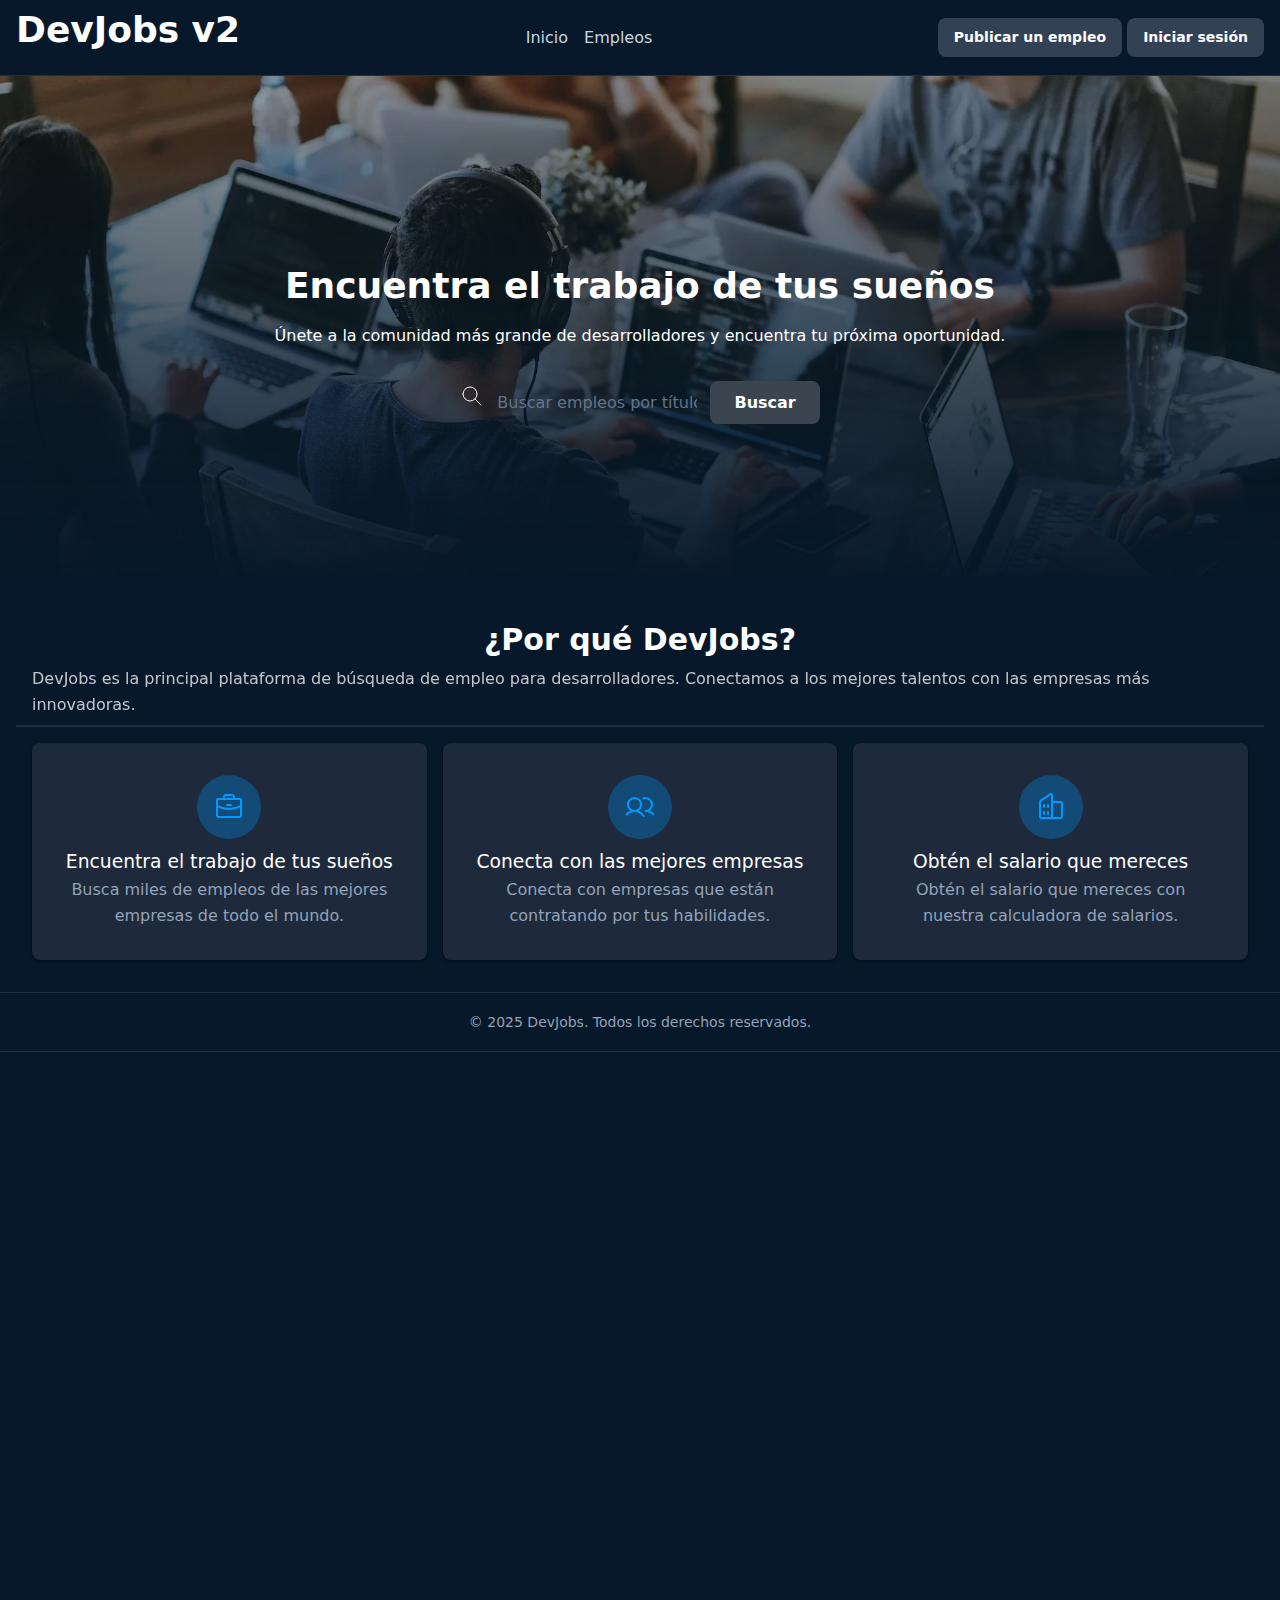
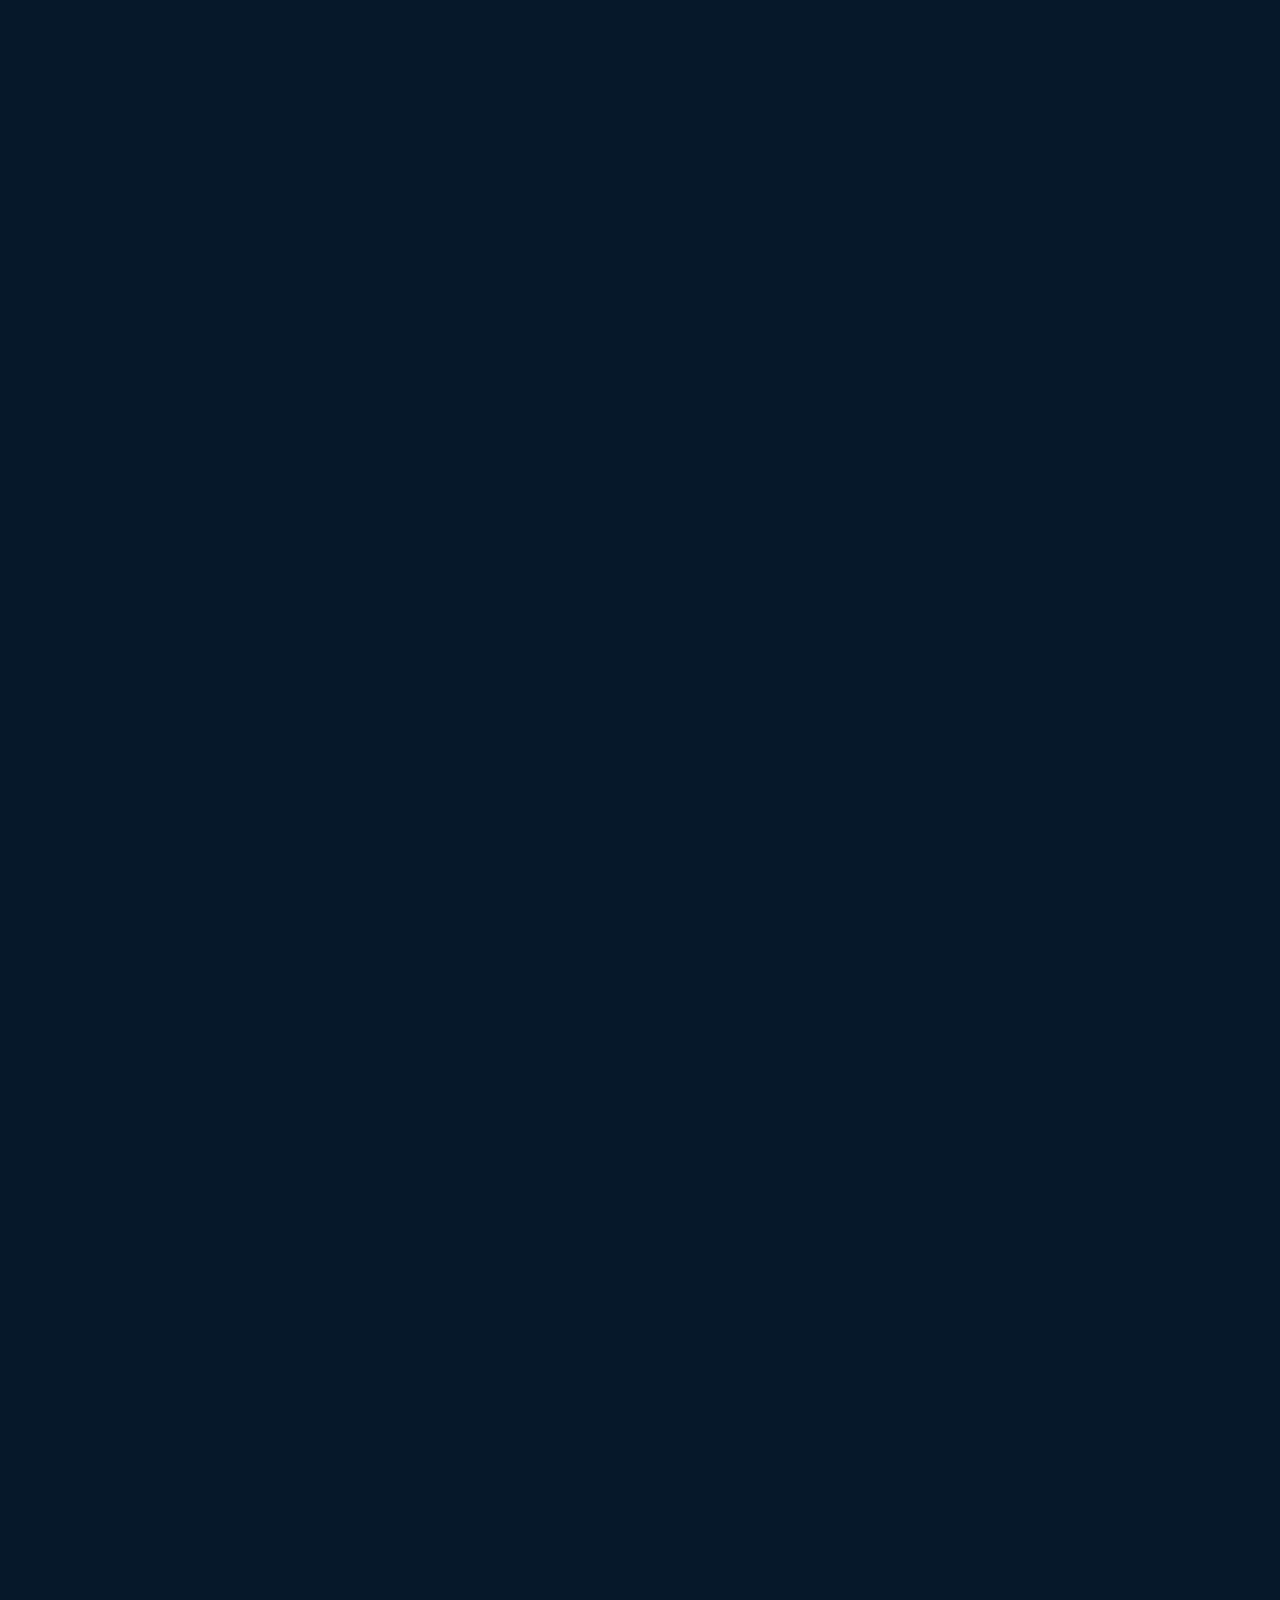
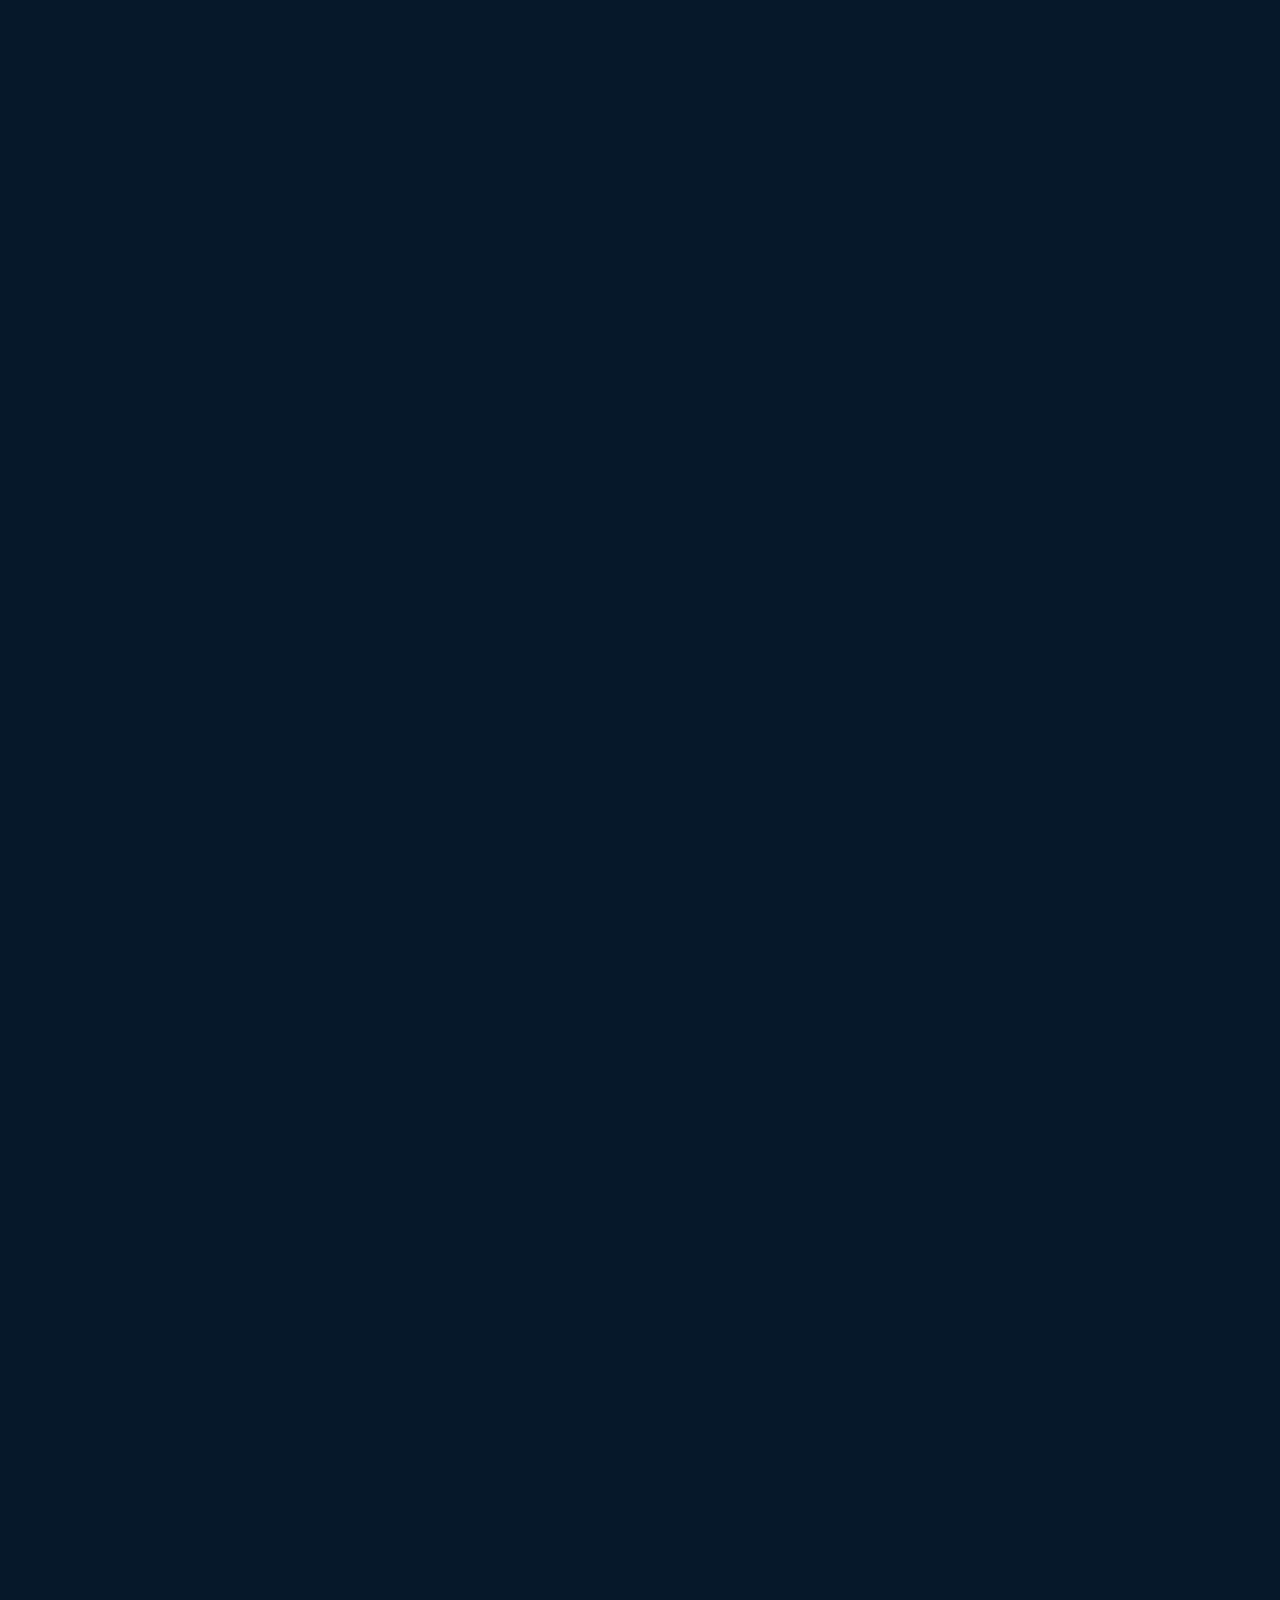
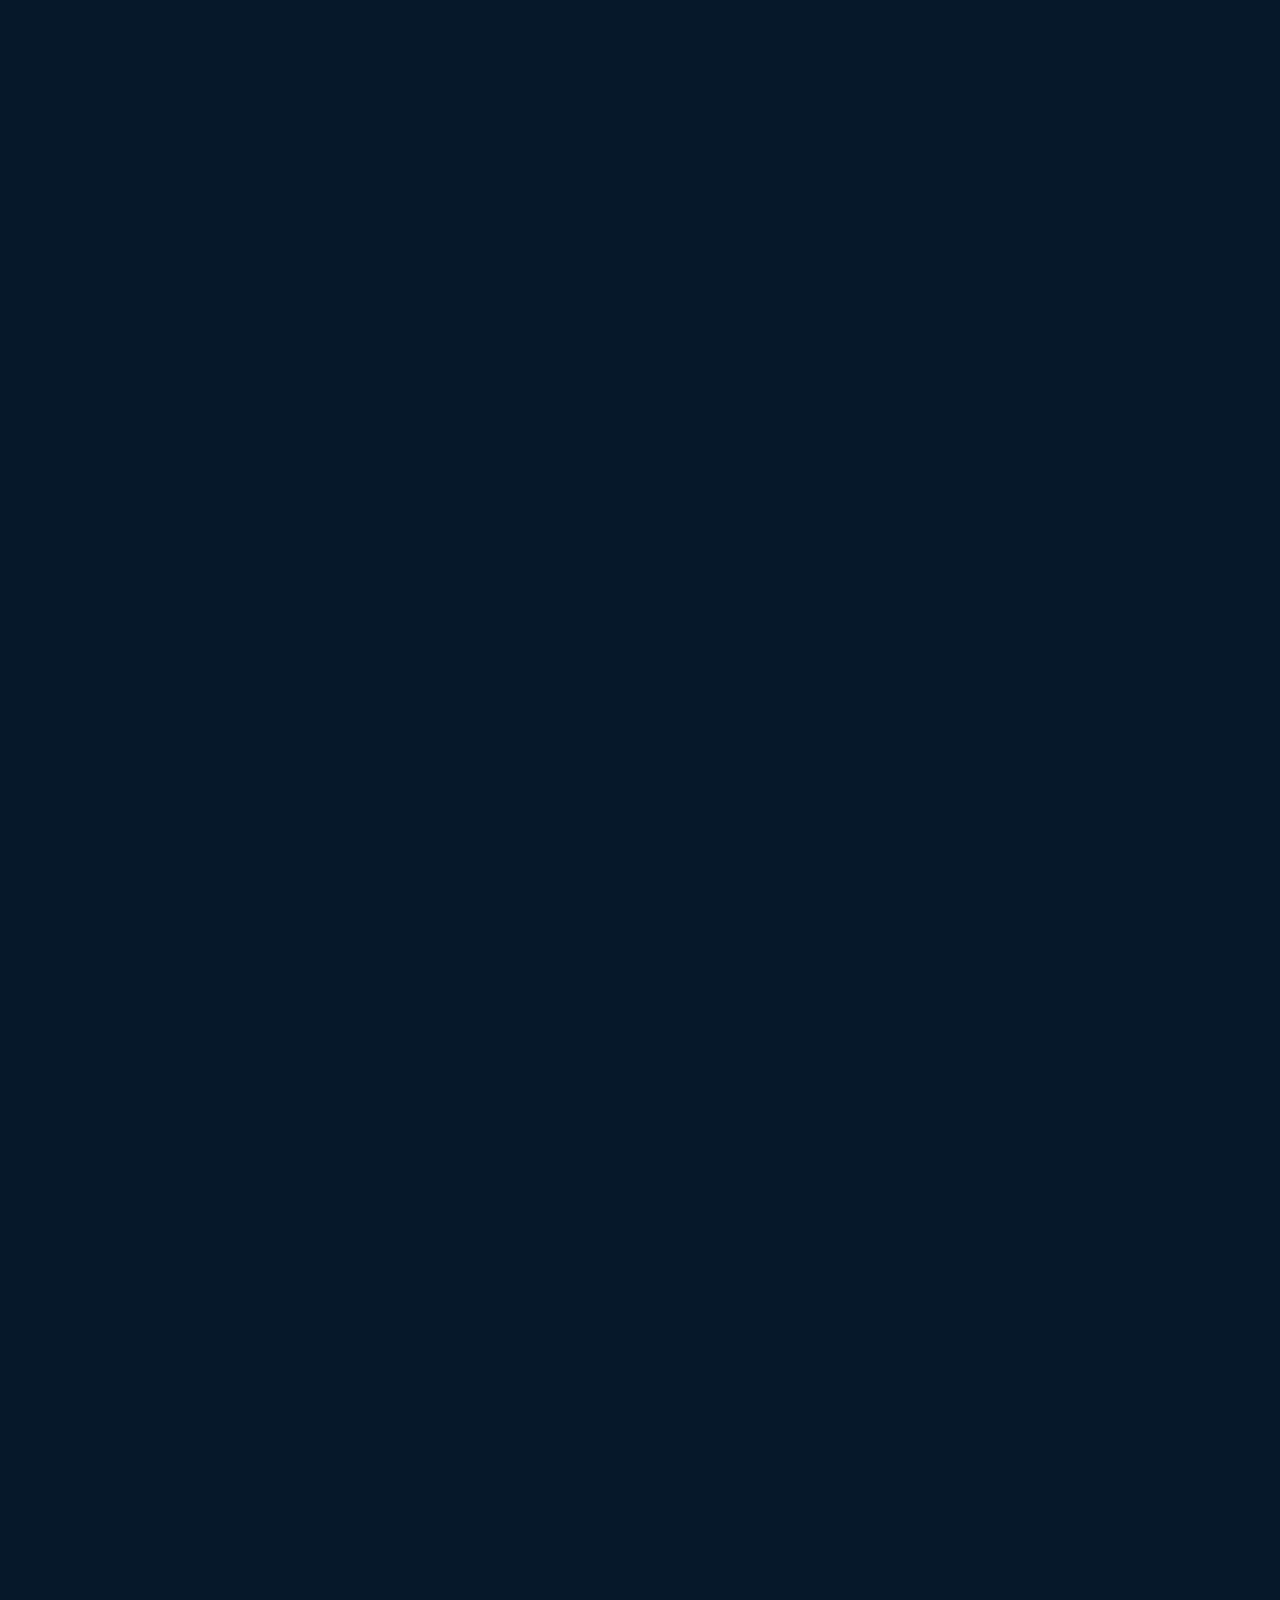
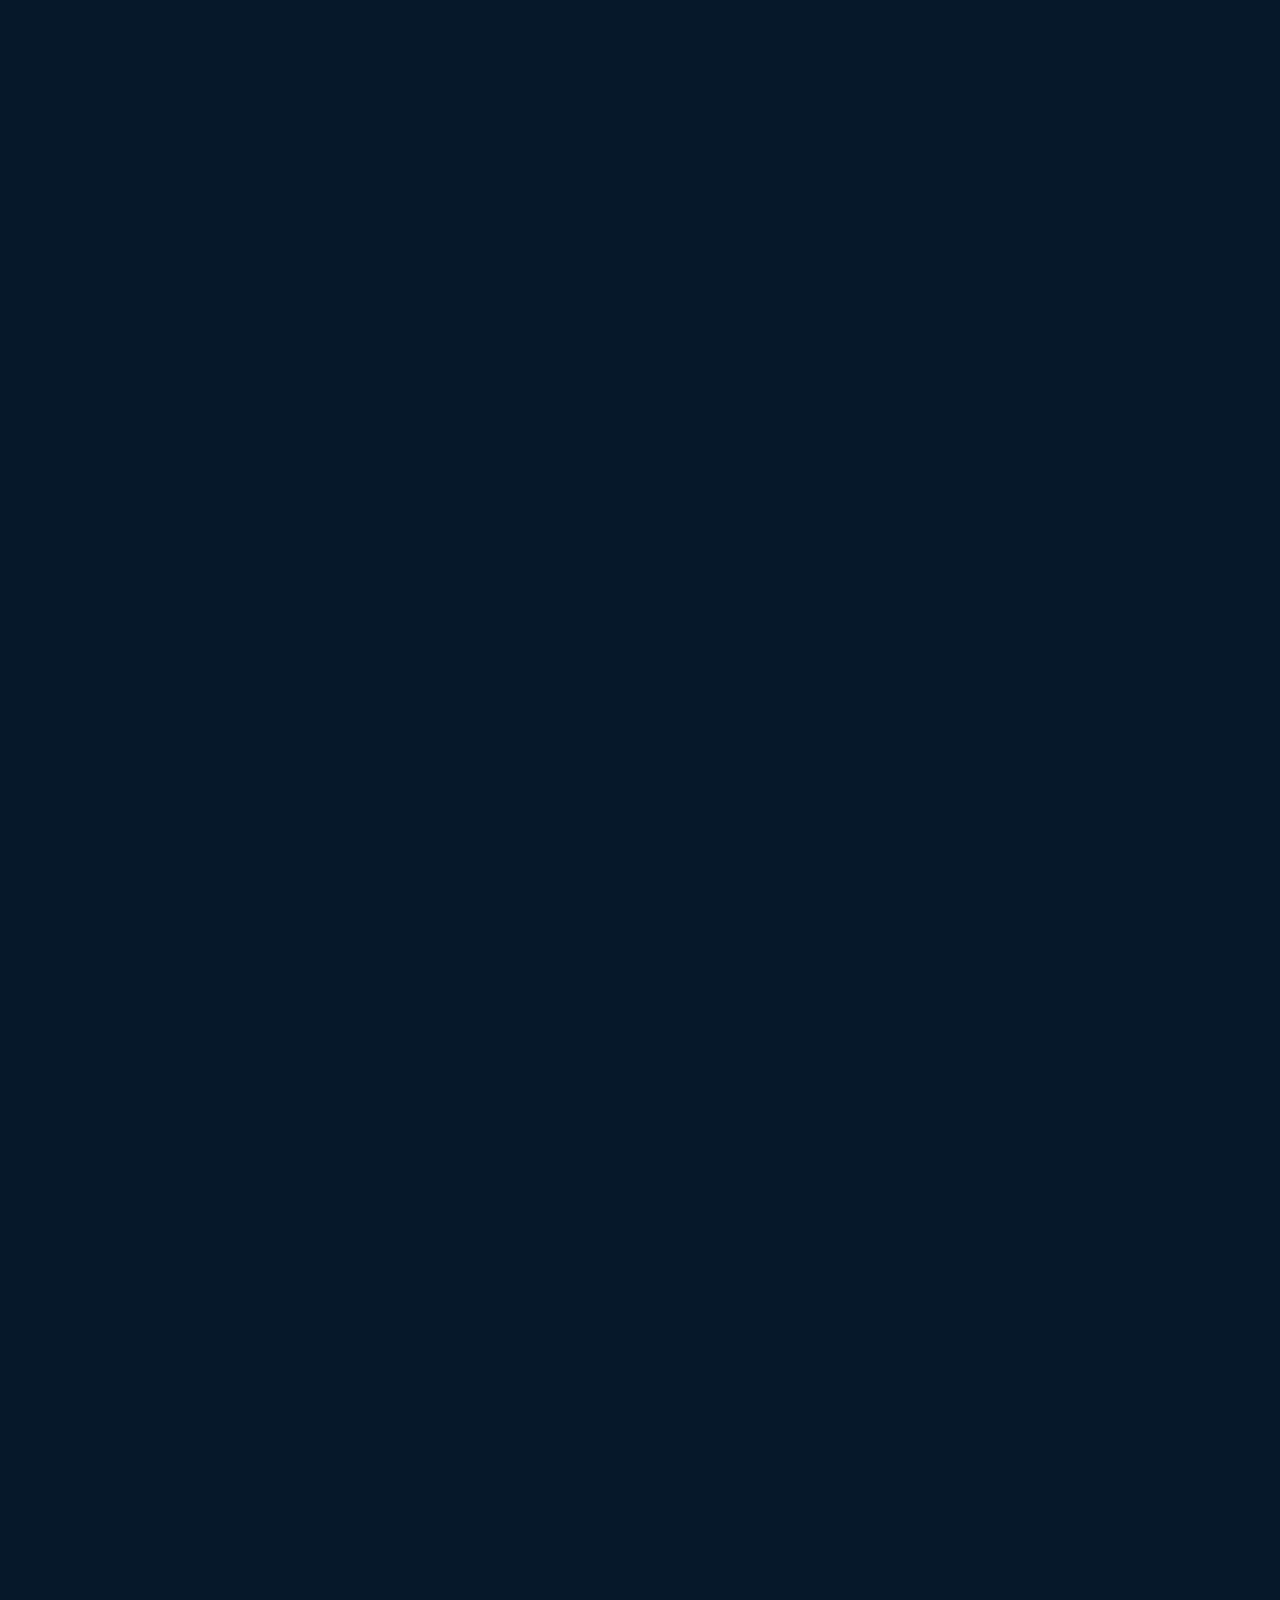
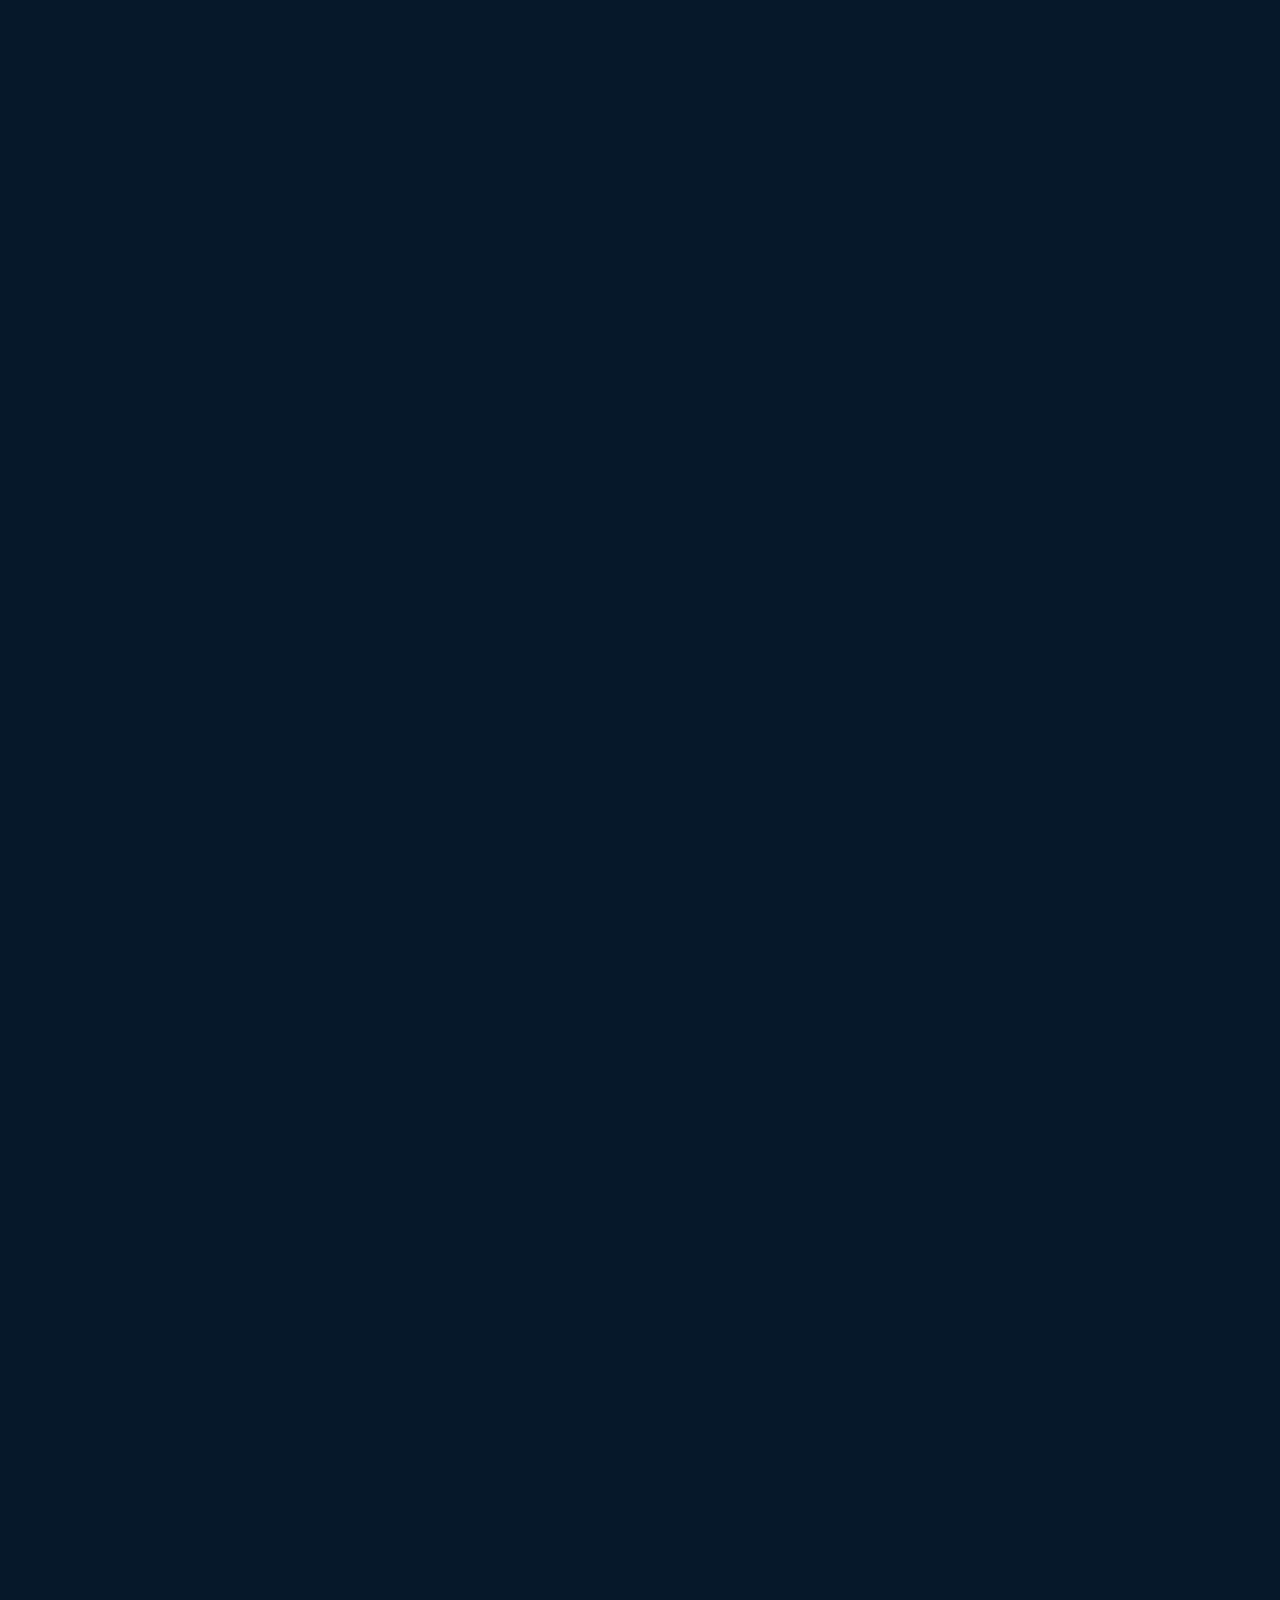
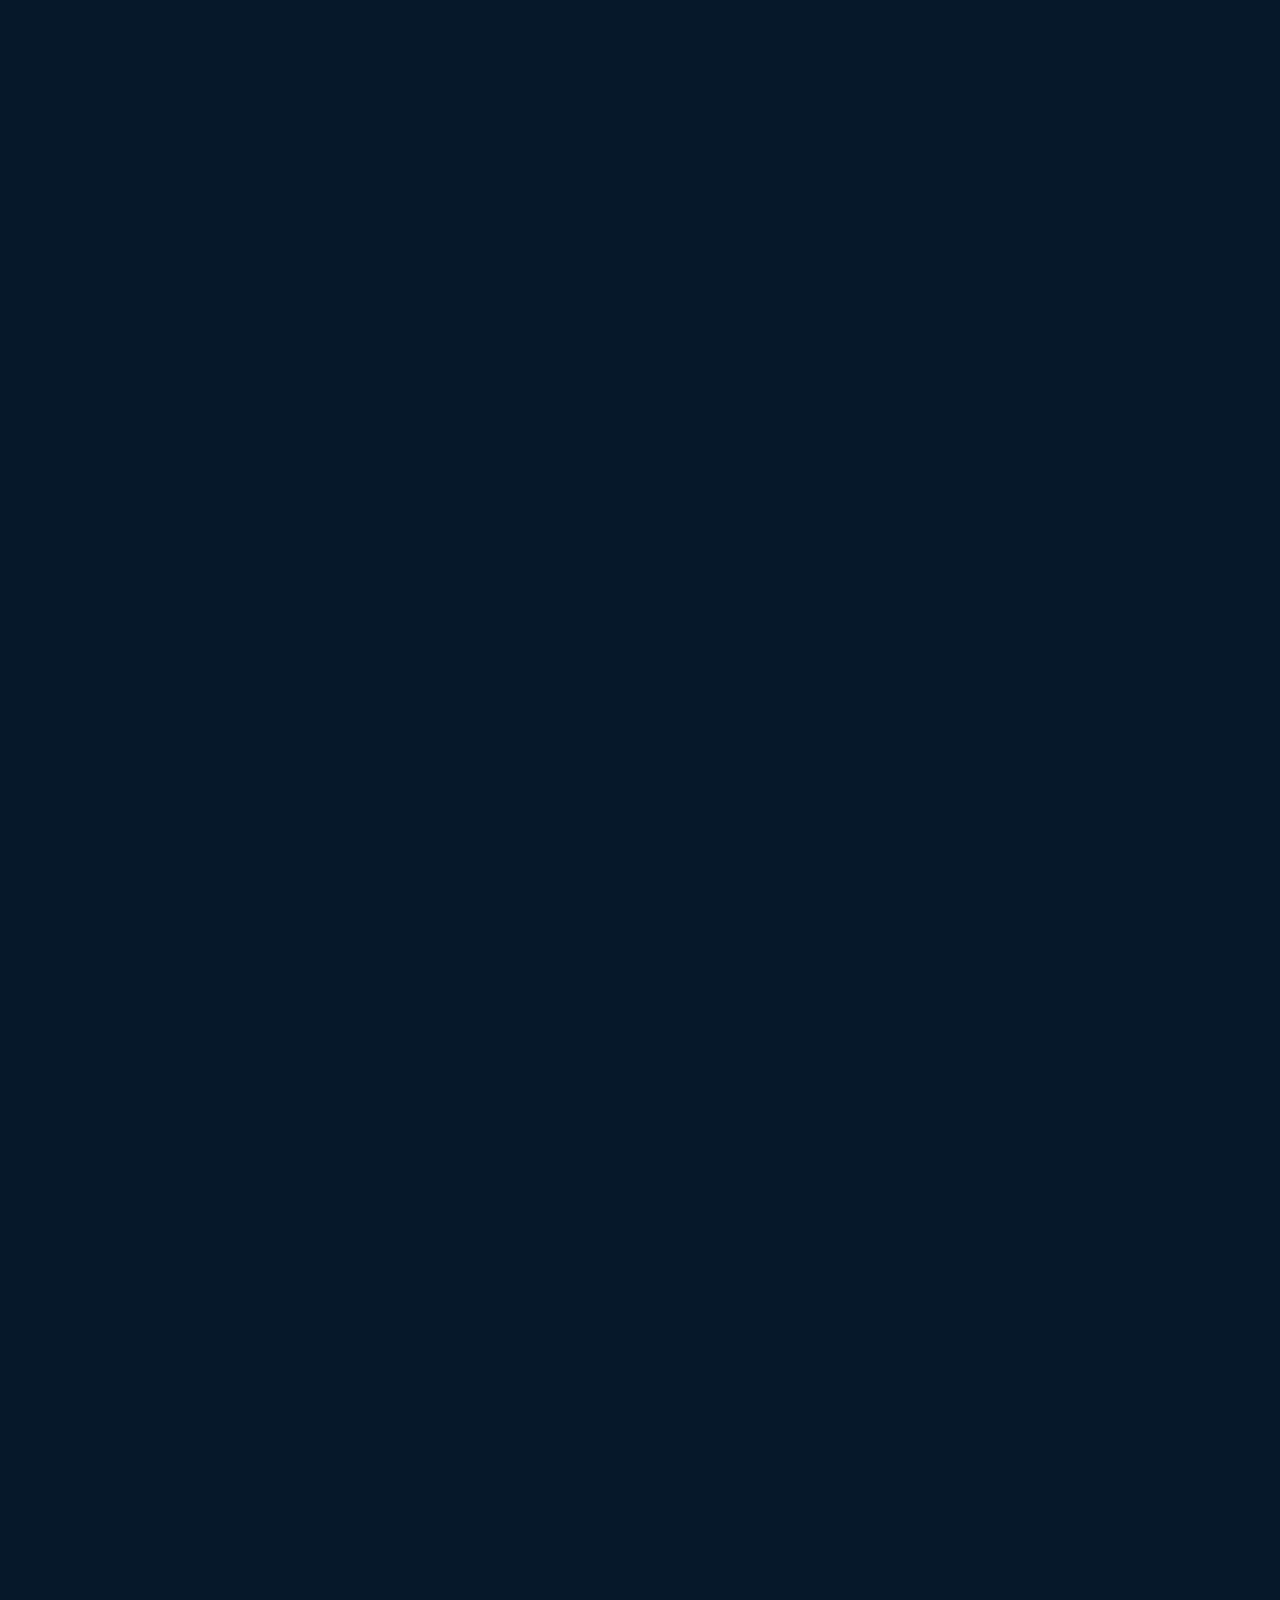
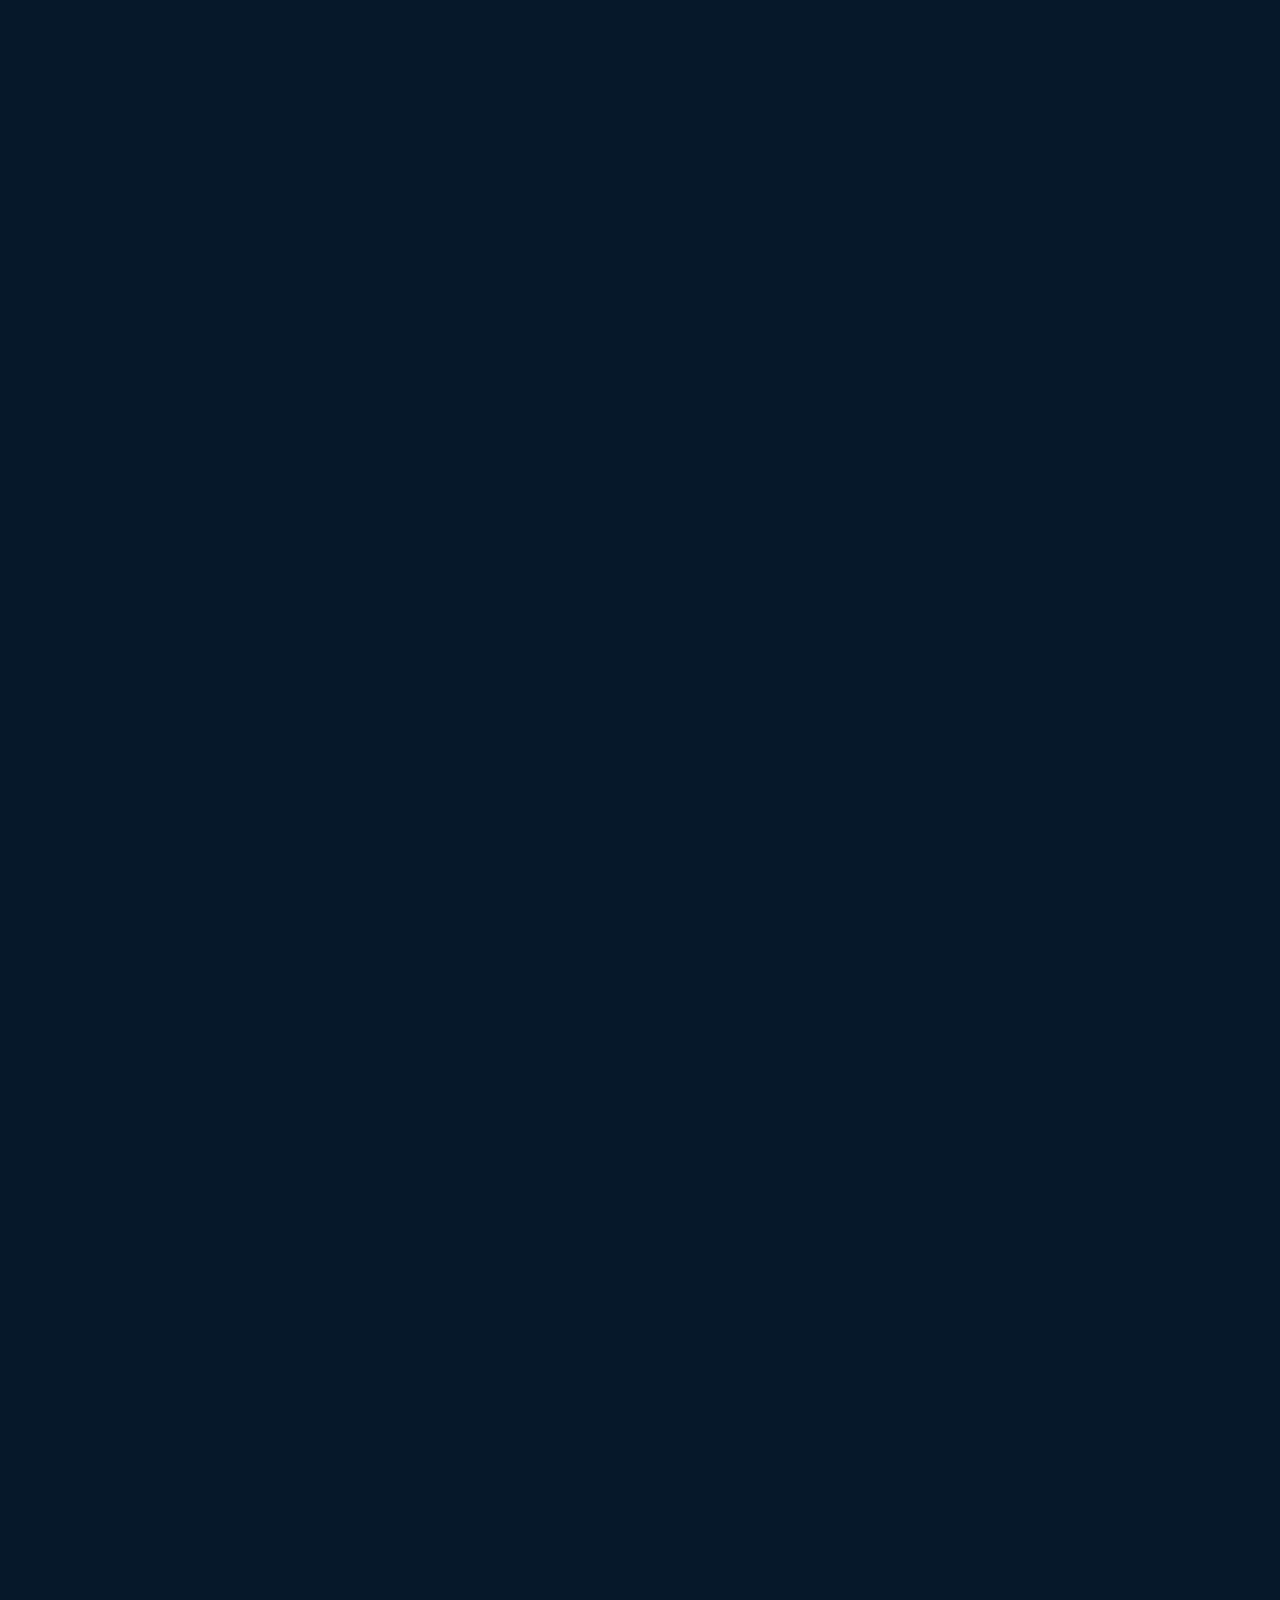
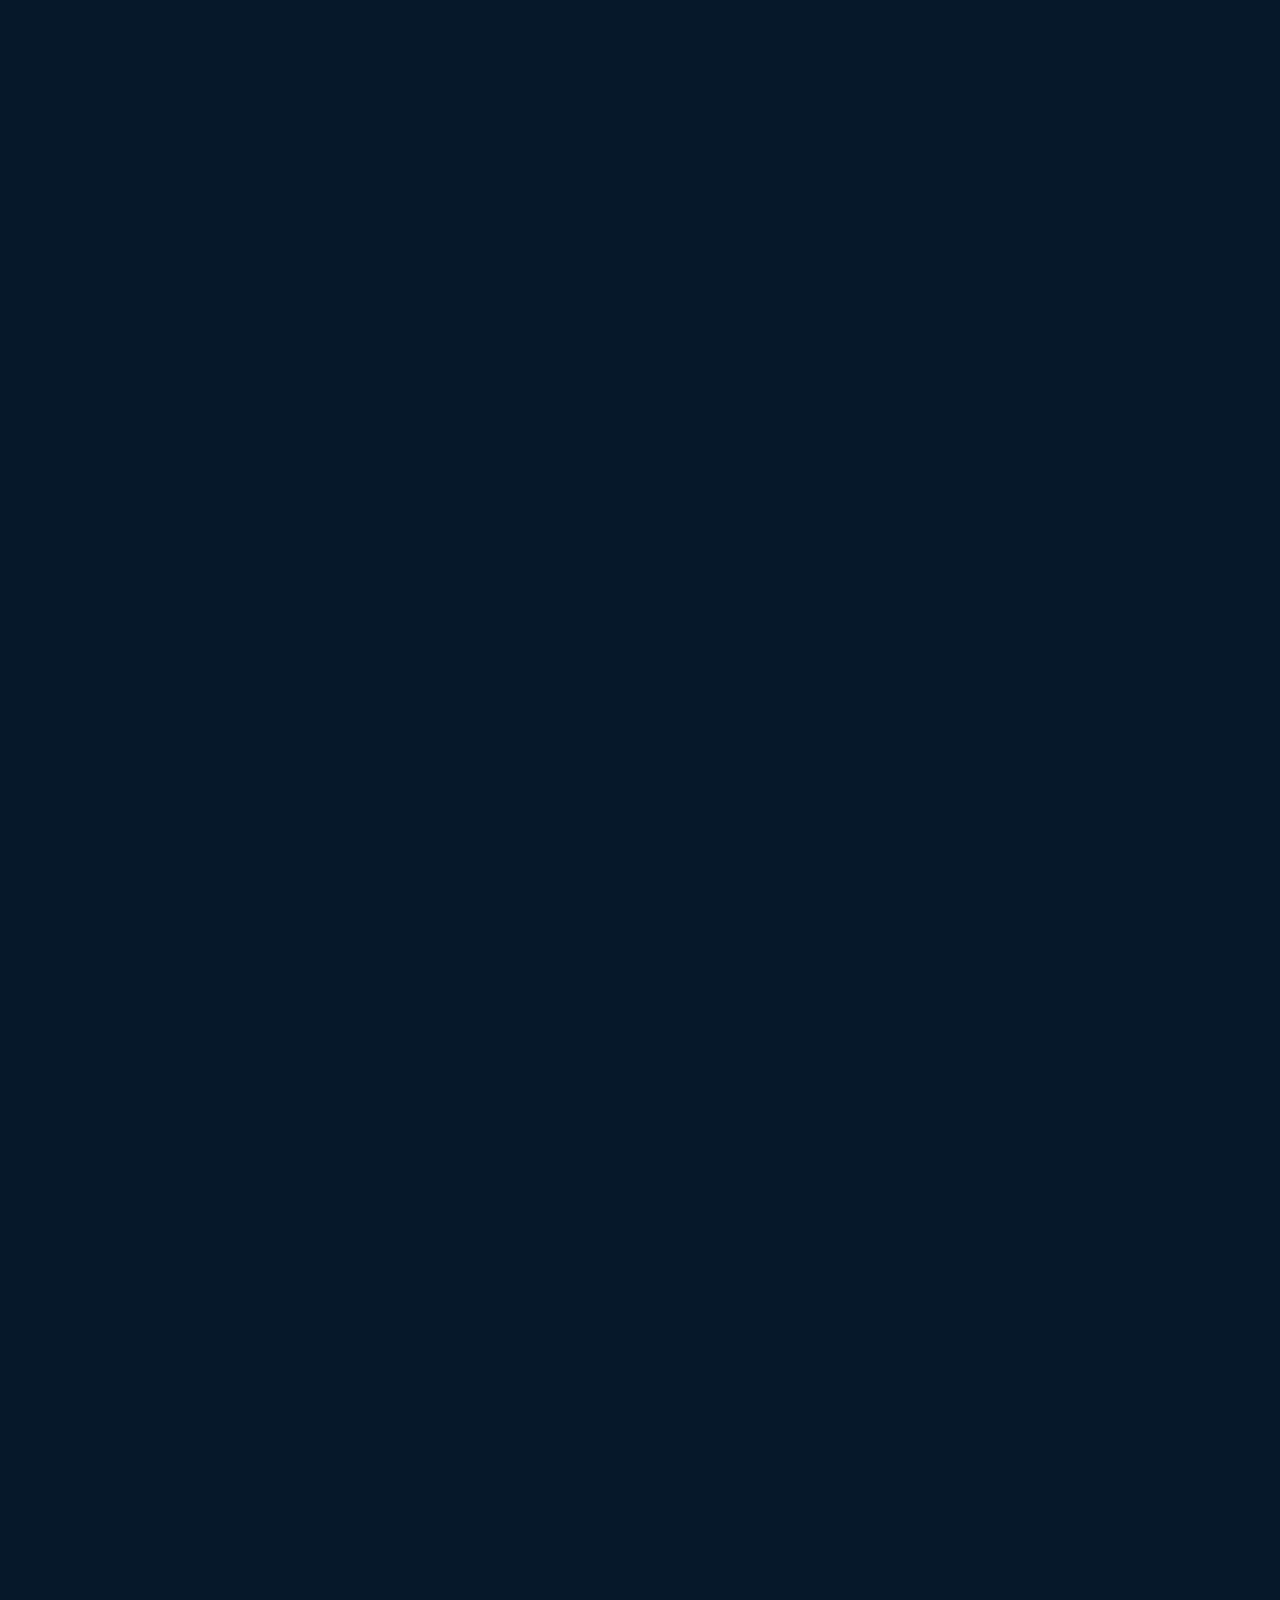
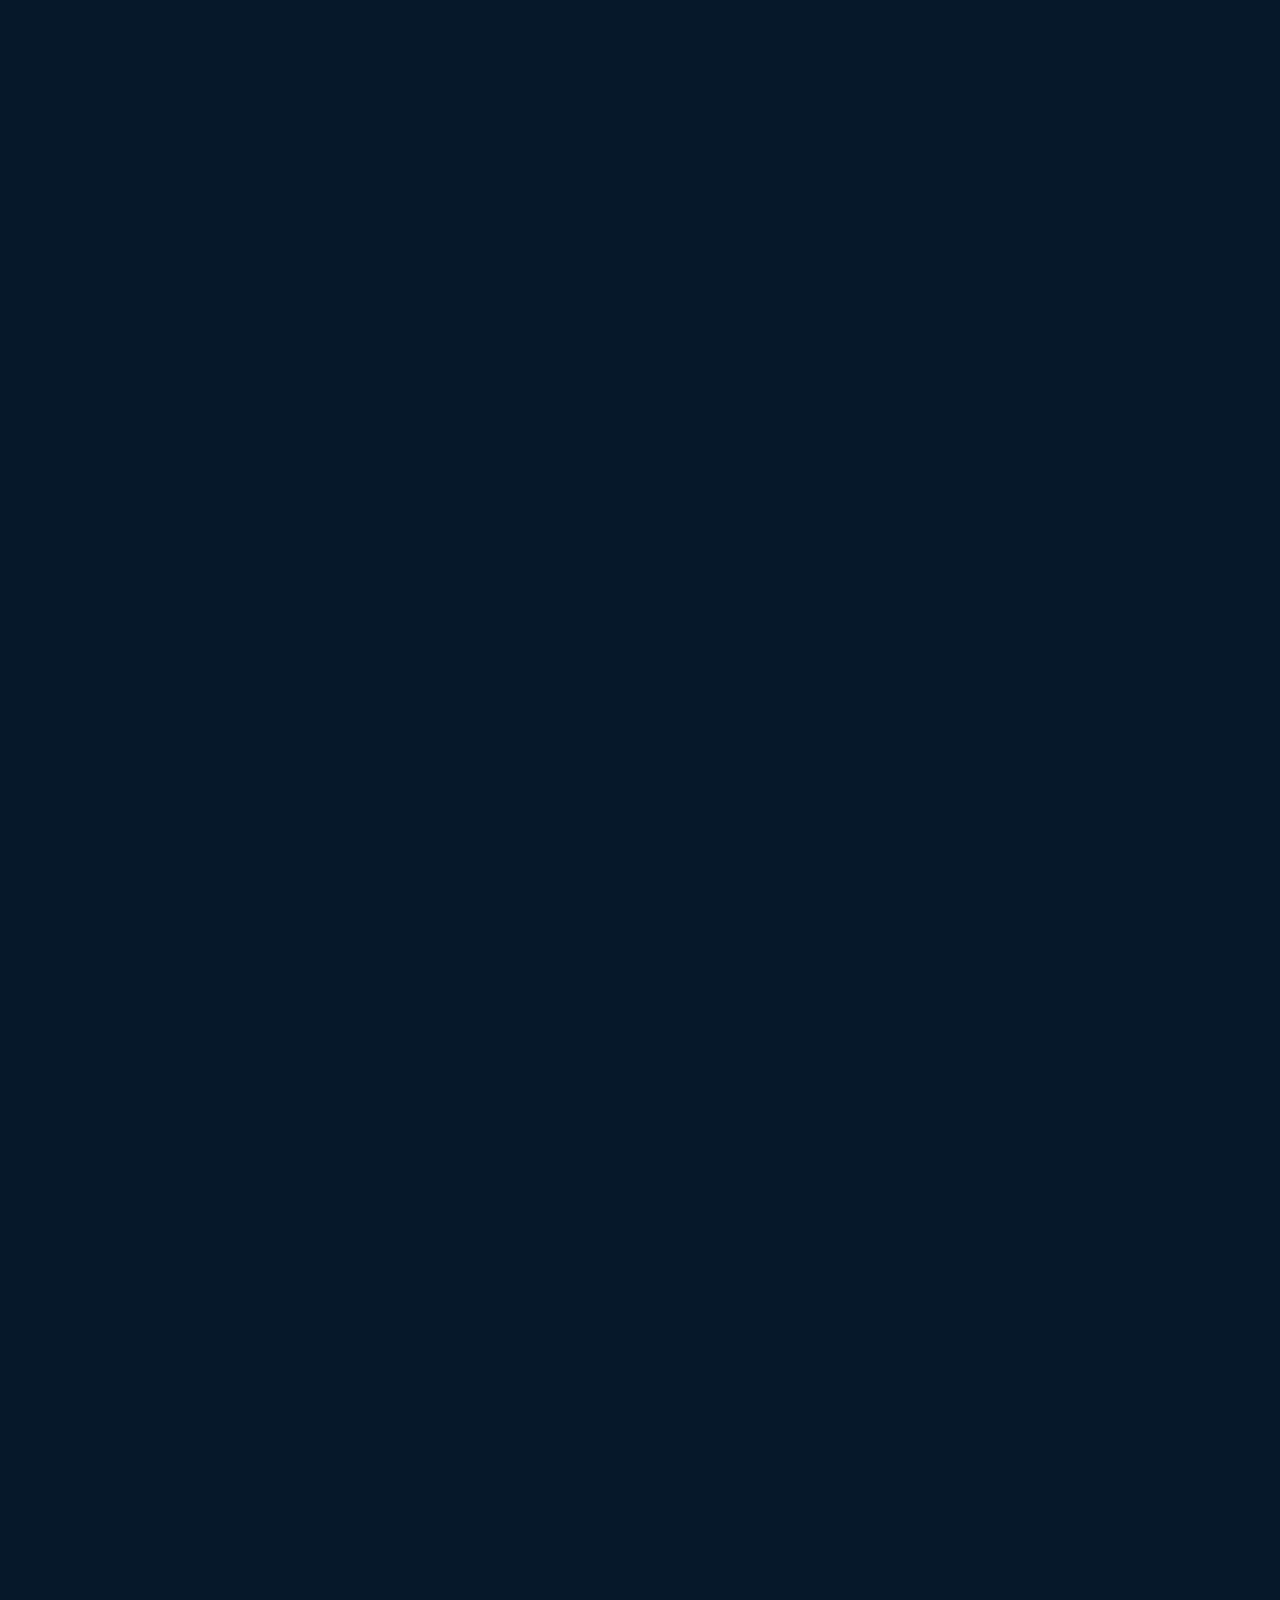
<file: index.html>
<!DOCTYPE html>
<html lang="es">

<head>
  <title>DevJobs - Inicio</title>
  <meta charset="UTF-8" />
  <meta name="description" content="Encuentra las mejores ofertas de trabajo para desarrolladores en DevJobs.">

  <link rel="stylesheet" href="./index.css" />
</head>

<body>
  <header>
    <h1>DevJobs v2</h1>

    <nav>
      <a href="">Inicio</a>
      <a href="">Empleos</a>
    </nav>

    <div>
      <a href="">Publicar un empleo</a>
      <a href="">Iniciar sesión</a>
    </div>
  </header>

  <main>
    <section>
      <img src="./background.webp" width="200" />

      <h1>Encuentra el trabajo de tus sueños</h1>
      <p>Únete a la comunidad más grande de desarrolladores y encuentra tu próxima oportunidad.</p>

      <form role="search">
        <svg xmlns="http://www.w3.org/2000/svg" width="24" height="24" viewBox="0 0 24 24" fill="none"
          stroke="currentColor" stroke-width="1" stroke-linecap="round" stroke-linejoin="round"
          class="icon icon-tabler icons-tabler-outline icon-tabler-search">
          <path stroke="none" d="M0 0h24v24H0z" fill="none" />
          <path d="M10 10m-7 0a7 7 0 1 0 14 0a7 7 0 1 0 -14 0" />
          <path d="M21 21l-6 -6" />
        </svg>

        <input required type="text" placeholder="Buscar empleos por título, habilidad o empresa">

        <button type="submit">Buscar</button>
      </form>
    </section>

    <section>

      <header>
        <h2>¿Por qué DevJobs?</h2>
        <p>DevJobs es la principal plataforma de búsqueda de empleo para desarrolladores. Conectamos a los mejores
          talentos con las empresas más innovadoras.</p>
      </header>

      <footer>
        <article>
          <svg fill="currentColor" height="32" viewBox="0 0 256 256" width="32" xmlns="http://www.w3.org/2000/svg"
            aria-hidden="true">
            <path
              d="M216,56H176V48a24,24,0,0,0-24-24H104A24,24,0,0,0,80,48v8H40A16,16,0,0,0,24,72V200a16,16,0,0,0,16,16H216a16,16,0,0,0,16-16V72A16,16,0,0,0,216,56ZM96,48a8,8,0,0,1,8-8h48a8,8,0,0,1,8,8v8H96ZM216,72v41.61A184,184,0,0,1,128,136a184.07,184.07,0,0,1-88-22.38V72Zm0,128H40V131.64A200.19,200.19,0,0,0,128,152a200.25,200.25,0,0,0,88-20.37V200ZM104,112a8,8,0,0,1,8-8h32a8,8,0,0,1,0,16H112A8,8,0,0,1,104,112Z">
            </path>
          </svg>
          <h3>Encuentra el trabajo de tus sueños</h3>
          <p>Busca miles de empleos de las mejores empresas de todo el mundo.</p>
        </article>

        <article>
          <svg fill="currentColor" height="32" viewBox="0 0 256 256" width="32" xmlns="http://www.w3.org/2000/svg"
            aria-hidden="true">
            <path
              d="M117.25,157.92a60,60,0,1,0-66.5,0A95.83,95.83,0,0,0,3.53,195.63a8,8,0,1,0,13.4,8.74,80,80,0,0,1,134.14,0,8,8,0,0,0,13.4-8.74A95.83,95.83,0,0,0,117.25,157.92ZM40,108a44,44,0,1,1,44,44A44.05,44.05,0,0,1,40,108Zm210.14,98.7a8,8,0,0,1-11.07-2.33A79.83,79.83,0,0,0,172,168a8,8,0,0,1,0-16,44,44,0,1,0-16.34-84.87,8,8,0,1,1-5.94-14.85,60,60,0,0,1,55.53,105.64,95.83,95.83,0,0,1,47.22,37.71A8,8,0,0,1,250.14,206.7Z">
            </path>
          </svg>
          <h3>Conecta con las mejores empresas</h3>
          <p>Conecta con empresas que están contratando por tus habilidades.</p>
        </article>

        <article>
          <svg fill="currentColor" height="32" viewBox="0 0 256 256" width="32" xmlns="http://www.w3.org/2000/svg"
            aria-hidden="true">
            <path
              d="M240,208H224V96a16,16,0,0,0-16-16H144V32a16,16,0,0,0-24.88-13.32L39.12,72A16,16,0,0,0,32,85.34V208H16a8,8,0,0,0,0,16H240a8,8,0,0,0,0-16ZM208,96V208H144V96ZM48,85.34,128,32V208H48ZM112,112v16a8,8,0,0,1-16,0V112a8,8,0,1,1,16,0Zm-32,0v16a8,8,0,0,1-16,0V112a8,8,0,1,1,16,0Zm0,56v16a8,8,0,0,1-16,0V168a8,8,0,0,1,16,0Zm32,0v16a8,8,0,0,1-16,0V168a8,8,0,0,1,16,0Z">
            </path>
          </svg>
          <h3>Obtén el salario que mereces</h3>
          <p>Obtén el salario que mereces con nuestra calculadora de salarios.</p>
        </article>
      </footer>

    </section>
  </main>

  <footer>
    <small>&copy; 2025 DevJobs. Todos los derechos reservados.</small>
  </footer>
  <footer style="padding-bottom: 100000px"></footer>
</body>
</html>
</file>
<file: index.css>
* {
  margin: 0;
  padding: 0;
  box-sizing: border-box;
}

:root {
  --primary: #3b4550;
  --primary-dark: #0a3d66;
  --primary-hover: #0d5ba8;
  --primary-light: #09f;
  --background: #06182a;
  --text-primary: #ffffff;
  --text-secondary: #cbd5e1;
  --text-muted: #94a3b8;
  --border: rgba(255, 255, 255, 0.1);
  --card-bg: #1e293b;
  --shadow: rgba(0, 0, 0, 0.3);
  --input-bg: #1e293b;
  --hsla-example: hsla(210, 100%, 56%, 1);
}

@font-face {
  font-family: 'Inter Variable';
  font-style: normal;
  font-display: swap;
  font-weight: 100 900;
  src: url(https://cdn.jsdelivr.net/fontsource/fonts/inter:vf@latest/latin-wght-normal.woff2) format('woff2-variations');
  unicode-range: U+0000-00FF,U+0131,U+0152-0153,U+02BB-02BC,U+02C6,U+02DA,U+02DC,U+0304,U+0308,U+0329,U+2000-206F,U+20AC,U+2122,U+2191,U+2193,U+2212,U+2215,U+FEFF,U+FFFD;
}

body {
  font-family: system-ui;
  background-color: var(--background);
  color: var(--text-primary);
  min-height: 100vh;
  display: flex;
  flex-direction: column;
  line-height: 1.6;
}

/* Títulos principales */
h1 {
  font-size: 2.25rem;
  font-weight: 900;
  margin-bottom: 1rem;
  line-height: 1.2;
  text-wrap: balance;
}

h1 + p {
  text-wrap: balance;
  margin-bottom: 2rem
}

/* Header */
header {
  border-bottom: 1px solid var(--border);
  background: var(--background);
  padding: .5rem 1rem;
  display: flex;
  align-items: center;
  justify-content: space-between;
  gap: 2rem;

  h2 {
    font-size: 1.25rem;
    font-weight: 700;
    color: var(--text-primary);
  }
}

/* Navegación del header a otras páginas */
nav {
  align-items: center;
  gap: 1rem;
  display: flex;

  a {
    text-decoration: none;
    color: var(--text-secondary);
    transition: color 0.2s;
    font-weight: 500;

    &:hover, &:focus {
      color: var(--primary);
      outline: none;
    }
  }
}

/* Botones del Header */
header div a {
  padding: 0.5rem 1rem;
  border-radius: 0.5rem;
  background-color: #334155;
  color: var(--text-primary);
  display: inline-block;
  font-size: 0.875rem;
  font-weight: 700;
  text-decoration: none;
  /* TODO */
}

/* Hero */
main > section:nth-child(1) {
  height: 500px;
  text-align: center;
  display: flex;
  flex-direction: column;
  justify-content: center;
  align-items: center;

  h1 {
    padding-top: 36px;
  }

  & > img {
    position: absolute;
    width: 100%;
    height: 100%;
    object-fit: cover;
    z-index: -1;
    left: 0;
    right: 0;
    mask-image: linear-gradient(to bottom, rgba(16, 25, 34, 1) 5%, rgba(16, 25, 34, 0) 80%);
  }
}

/* Formulario de Búsqueda */
form {
  max-width: 42rem;
  width: 100%;
  margin: 0 auto;
  padding-inline: 1rem;
}

form > div {
  display: flex;
  align-items: center;
  background-color: var(--input-bg);
  border-radius: 0.5rem;
  box-shadow: 0 10px 15px -3px var(--shadow);
  padding: 0.5rem;
  gap: 0.5rem;
}

form span {
  padding-left: 0.75rem;
  color: var(--text-muted);
  display: flex;
  align-items: center;
  flex-shrink: 0;
}

form input[type="text"] {
  flex: 1;
  background: transparent;
  border: none;
  outline: none;
  color: var(--text-primary);
  padding: 0.75rem 0.5rem;
  font-size: 1rem;
  font-family: inherit;
}

form input[type="text"]::placeholder {
  color: #64748b;
}

form button[type="submit"] {
  padding: 0.75rem 1.5rem;
  border-radius: 0.5rem;
  background-color: var(--primary);
  color: white;
  font-weight: 700;
  border: none;
  cursor: pointer;
  transition: background-color 0.2s;
  font-family: inherit;
  font-size: 1rem;
  white-space: nowrap;
}

form button[type="submit"]:hover,
form button[type="submit"]:focus {
  background-color: var(--primary-hover);
  outline: 2px solid white;
  outline-offset: 2px;
}

/* Features Section */
main > section:nth-child(2) {
  padding-inline: 1rem;
  background-color: var(--background);
  padding-top: 2rem;

  & > header {
    gap: 2px;
    flex-direction: column;

    h2 {
      margin-bottom: 0;
    }

    p {
      opacity: .75;
    }
  }

  & > div {
    max-width: 1280px;
    margin: 0 auto;
  }
}

main > section:nth-child(2) h2 {
  font-size: 1.875rem;
  font-weight: 700;
  color: var(--text-primary);
  margin-bottom: 1rem;
}

main > section:nth-child(2) > div > div:first-child > p {
  font-size: 1.125rem;
  color: var(--text-muted);
  max-width: 42rem;
  margin: 0 auto;
}

/* Grid de Features */
main > section:nth-child(2) footer {
  display: grid;
  grid-template-columns: repeat(auto-fit, minmax(280px, 1fr));
  gap: 16px
}

/* Feature Cards */
/* article {
  background-color: var(--card-bg);
  padding: 2rem;
  margin-bottom: 16px;
  border-radius: 0.5rem;                   
  box-shadow: 0px 1px 3px 0 var(--shadow); 

  svg {
    color: var(--primary-light);          
    background: rgba(0, 153, 255, 0.3);  
    border-radius: 9999px;               
    width: 64px;                         
    height: 64px;                        
    padding: 16px;                       
  }

  h3 {
    font-weight: 500;
  }

  p {
    color: var(--text-muted);
  }
} */

/* Footer */
footer {
  background-color: var(--background);
  border-top: 1px solid var(--border);
  text-align: center;
  padding: 16px;

  small {
    color: var(--text-muted);
    font-size: 0.875rem;
  }
}

article {
  background-color: var(--card-bg);
  padding: 2rem;
  margin-bottom: 16px;
  border-radius: 0.5rem;
  box-shadow: 0px 1px 3px 0px rgba(0, 0, 0, 0.5);

  svg {
    color: var(--primary-light);
    background: rgba(0, 153, 255, .3);
    width: 64px;
    height: 64px;
    border-radius: 100%;
    padding: 16px;
  }

  p {
    color: var(--text-muted);
  }

  h3 {
    font-weight: 500;
  }
}
</file>
